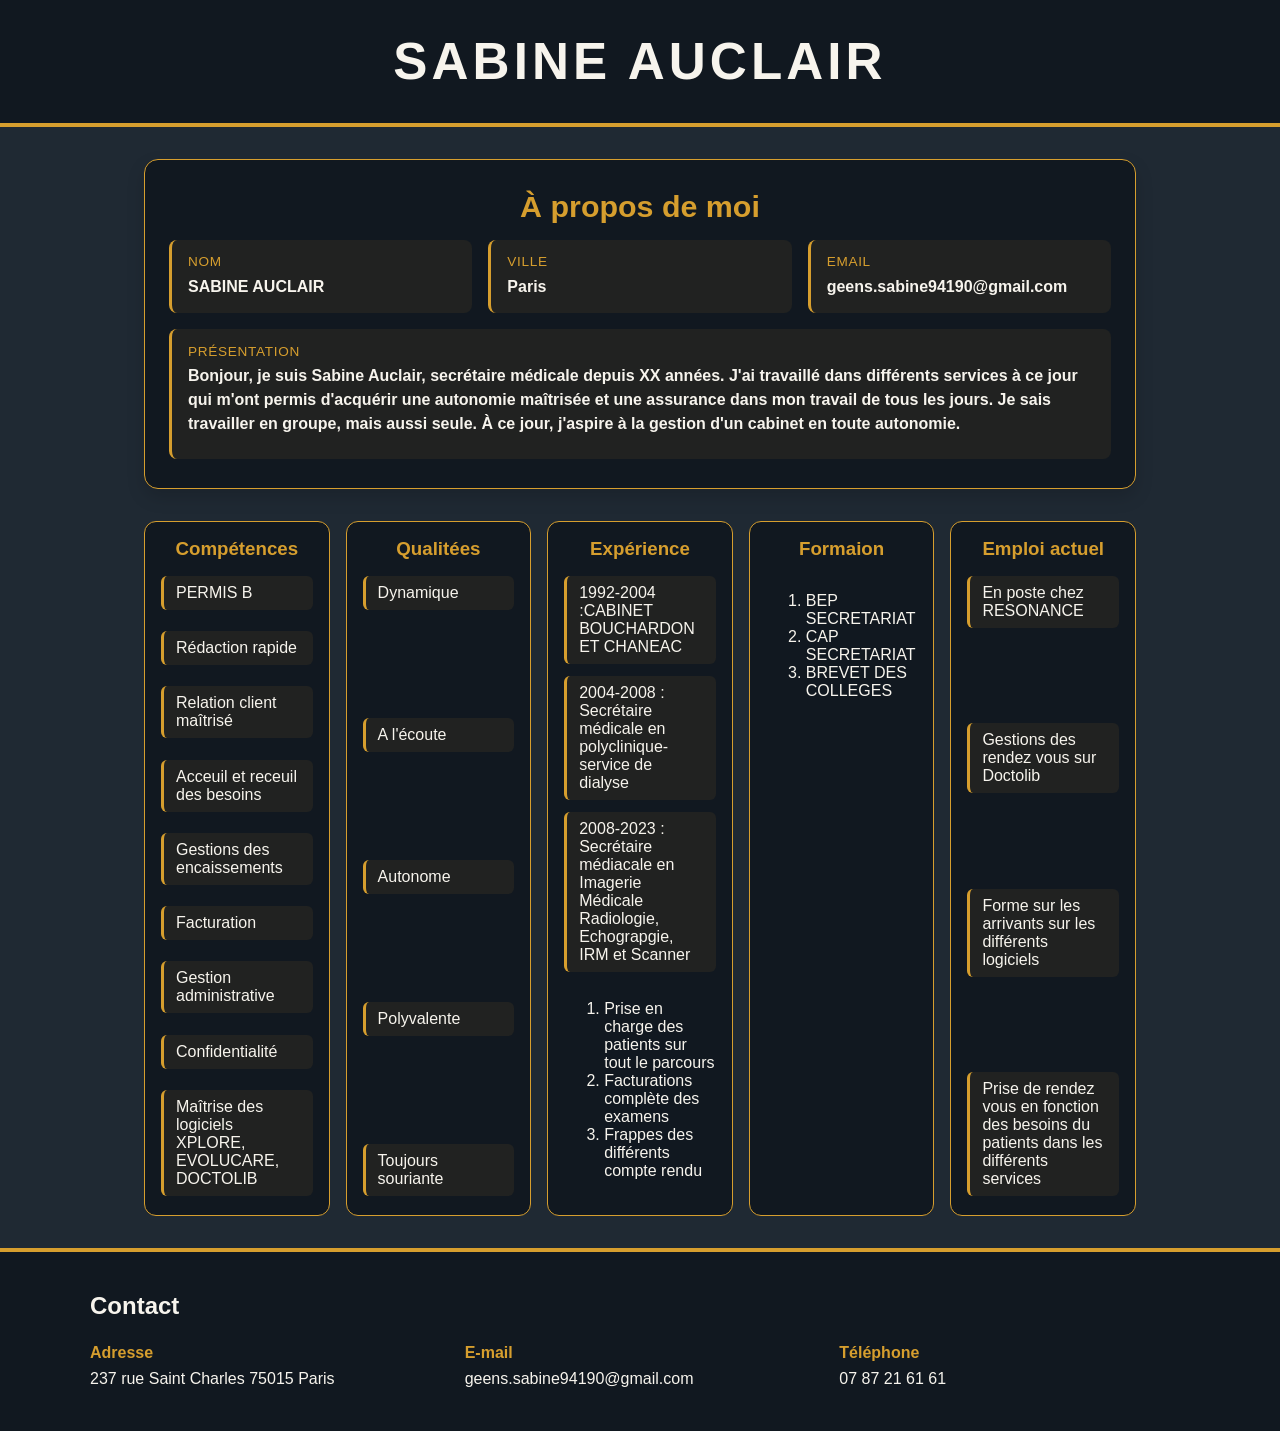
<file: index.html>
<!DOCTYPE html>
<html lang="fr">

<head>
  <meta charset="UTF-8">
  <meta name="viewport" content="width=device-width, initial-scale=1.0">
  <meta http-equiv="refresh" content="0; url=2CVSAB/2CVSAB.html">
  <title>CV SABINE AUCLAIR</title>
</head>

<body>
  <p><a href="2CVSAB/2CVSAB.html">Accéder au CV de Sabine Auclair</a></p>
</body>

</html>
</file>
<file: 2CVSAB/2CVSAB.css>
* {
  box-sizing: border-box;
}

* {
  box-sizing: border-box;
}

body {
  margin: 0;
  min-height: 100vh;
  display: flex;
  flex-direction: column;
  font-family: Arial, sans-serif;
  color: #f7f4ed;
  background: #1f2933;
}

.site-header {
  background: #111820;
  border-bottom: 4px solid #d69e2e;
  padding: 2rem 1.5rem;
}

.header-content {
  width: min(100%, 1100px);
  margin: 0 auto;
  text-align: center;
}

.site-header h1 {
  margin: 0;
  font-size: clamp(2rem, 4vw, 3.5rem);
  text-transform: uppercase;
  letter-spacing: 0.08em;
  color: #f7f4ed;
  text-align: center;
}

.content-area {
  width: 80%;
  max-width: 1200px;
  margin: 2rem auto;
  padding: 0 1rem;
}

.about-panel {
  width: 100%;
  background: #111820;
  border: 1px solid #d69e2e;
  border-radius: 14px;
  padding: 1.8rem 1.5rem;
  margin-bottom: 2rem;
  box-shadow: 0 8px 18px rgba(0, 0, 0, 0.15);
}

.about-panel h2 {
  margin: 0 0 1rem;
  color: #d69e2e;
  font-size: 1.7rem;
  text-transform: uppercase;
  text-align: center;
}

.about-grid {
  display: grid;
  grid-template-columns: repeat(3, minmax(0, 1fr));
  gap: 1rem;
  width: 100%;
}

.about-item {
  display: flex;
  flex-direction: column;
  gap: 0.35rem;
  padding: 0.9rem 1rem;
  background: rgba(214, 158, 46, 0.08);
  border-left: 3px solid #d69e2e;
  border-radius: 8px;
}

.about-item span {
  color: #d69e2e;
  font-size: 0.85rem;
  text-transform: uppercase;
  letter-spacing: 0.05em;
}

.about-item strong {
  color: #f7f4ed;
  font-size: 1rem;
  line-height: 1.5;
}

.about-bio {
  grid-column: 1 / -1;
  width: 100%;
  min-height: 130px;
}

.about-panel h2 {
  margin: 0 0 1rem;
  color: #d69e2e;
  font-size: 1.9rem;
  text-transform: none;
  text-align: center;
}

.five-blocks {
  display: grid;
  grid-template-columns: repeat(5, minmax(0, 1fr));
  gap: 1rem;
  align-items: stretch;
  justify-items: stretch;
}

.info-card {
  background: #111820;
  border: 1px solid #d69e2e;
  border-radius: 12px;
  padding: 1rem 1rem 1.2rem;
  min-height: 320px;
  height: 100%;
  width: 100%;
  display: flex;
  flex-direction: column;
  justify-content: flex-start;
  align-items: stretch;
}

.info-card h3 {
  margin: 0 0 1rem;
  text-align: center;
  color: #d69e2e;
}

.card-columns {
  display: flex;
  flex-direction: column;
  justify-content: space-between;
  gap: 0.75rem;
  flex: 1;
}

.card-columns p {
  margin: 0;
  padding: 0.5rem 0.75rem;
  background: rgba(214, 158, 46, 0.08);
  border-left: 3px solid #d69e2e;
  border-radius: 6px;
  display: block;
  width: 100%;
}

.site-footer {
  margin-top: auto;
  padding: 2.5rem 1.5rem;
  background: #111820;
  border-top: 4px solid #d69e2e;
}

.footer-contact {
  width: min(100%, 1100px);
  margin: 0 auto;
}

.footer-contact h2 {
  margin: 0 0 1.25rem;
  font-size: 1.5rem;
}

.footer-contact address {
  display: grid;
  grid-template-columns: repeat(3, 1fr);
  gap: 1.5rem;
  font-style: normal;
}

.footer-contact p {
  margin: 0;
  line-height: 1.6;
}

.footer-contact strong {
  color: #d69e2e;
}

.footer-contact a {
  color: #f7f4ed;
  text-decoration: none;
}

.footer-contact a:hover,
.footer-contact a:focus-visible {
  color: #d69e2e;
  text-decoration: underline;
}

@media (max-width: 1100px) {
  .content-area {
    width: 90%;
  }

  .about-grid {
    grid-template-columns: repeat(2, minmax(0, 1fr));
  }

  .five-blocks {
    grid-template-columns: repeat(2, minmax(0, 1fr));
  }
}

@media (max-width: 650px) {
  .content-area {
    width: 92%;
    padding: 0;
  }

  .about-grid {
    grid-template-columns: 1fr;
  }

  .five-blocks {
    grid-template-columns: 1fr;
  }

  .footer-contact address {
    grid-template-columns: 1fr;
    gap: 1rem;
  }

  .site-header {
    padding: 1.5rem 1rem;
  }

  .site-footer {
    padding: 2rem 1rem;
  }
}
</file>
<file: 2CVSAB/2CVSAB/2CVSAB.css>
* {
  box-sizing: border-box;
}

* {
  box-sizing: border-box;
}

body {
  margin: 0;
  min-height: 100vh;
  display: flex;
  flex-direction: column;
  font-family: Arial, sans-serif;
  color: #f7f4ed;
  background: #1f2933;
}

.site-header {
  background: #111820;
  border-bottom: 4px solid #d69e2e;
  padding: 2rem 1.5rem;
}

.header-content {
  width: min(100%, 1100px);
  margin: 0 auto;
  text-align: center;
}

.site-header h1 {
  margin: 0;
  font-size: clamp(2rem, 4vw, 3.5rem);
  text-transform: uppercase;
  letter-spacing: 0.08em;
  color: #f7f4ed;
  text-align: center;
}

.content-area {
  width: 80%;
  max-width: 1200px;
  margin: 2rem auto;
  padding: 0 1rem;
}

.about-panel {
  width: 100%;
  background: #111820;
  border: 1px solid #d69e2e;
  border-radius: 14px;
  padding: 1.8rem 1.5rem;
  margin-bottom: 2rem;
  box-shadow: 0 8px 18px rgba(0, 0, 0, 0.15);
}

.about-panel h2 {
  margin: 0 0 1rem;
  color: #d69e2e;
  font-size: 1.7rem;
  text-transform: uppercase;
  text-align: center;
}

.about-grid {
  display: grid;
  grid-template-columns: repeat(3, minmax(0, 1fr));
  gap: 1rem;
  width: 100%;
}

.about-item {
  display: flex;
  flex-direction: column;
  gap: 0.35rem;
  padding: 0.9rem 1rem;
  background: rgba(214, 158, 46, 0.08);
  border-left: 3px solid #d69e2e;
  border-radius: 8px;
}

.about-item span {
  color: #d69e2e;
  font-size: 0.85rem;
  text-transform: uppercase;
  letter-spacing: 0.05em;
}

.about-item strong {
  color: #f7f4ed;
  font-size: 1rem;
  line-height: 1.5;
}

.about-bio {
  grid-column: 1 / -1;
  width: 100%;
  min-height: 130px;
}

.about-panel h2 {
  margin: 0 0 1rem;
  color: #d69e2e;
  font-size: 1.9rem;
  text-transform: none;
  text-align: center;
}

.five-blocks {
  display: grid;
  grid-template-columns: repeat(5, minmax(0, 1fr));
  gap: 1rem;
  align-items: stretch;
  justify-items: stretch;
}

.info-card {
  background: #111820;
  border: 1px solid #d69e2e;
  border-radius: 12px;
  padding: 1rem 1rem 1.2rem;
  min-height: 320px;
  height: 100%;
  width: 100%;
  display: flex;
  flex-direction: column;
  justify-content: flex-start;
  align-items: stretch;
}

.info-card h3 {
  margin: 0 0 1rem;
  text-align: center;
  color: #d69e2e;
}

.card-columns {
  display: flex;
  flex-direction: column;
  justify-content: space-between;
  gap: 0.75rem;
  flex: 1;
}

.card-columns p {
  margin: 0;
  padding: 0.5rem 0.75rem;
  background: rgba(214, 158, 46, 0.08);
  border-left: 3px solid #d69e2e;
  border-radius: 6px;
  display: block;
  width: 100%;
}

.site-footer {
  margin-top: auto;
  padding: 2.5rem 1.5rem;
  background: #111820;
  border-top: 4px solid #d69e2e;
}

.footer-contact {
  width: min(100%, 1100px);
  margin: 0 auto;
}

.footer-contact h2 {
  margin: 0 0 1.25rem;
  font-size: 1.5rem;
}

.footer-contact address {
  display: grid;
  grid-template-columns: repeat(3, 1fr);
  gap: 1.5rem;
  font-style: normal;
}

.footer-contact p {
  margin: 0;
  line-height: 1.6;
}

.footer-contact strong {
  color: #d69e2e;
}

.footer-contact a {
  color: #f7f4ed;
  text-decoration: none;
}

.footer-contact a:hover,
.footer-contact a:focus-visible {
  color: #d69e2e;
  text-decoration: underline;
}

@media (max-width: 1100px) {
  .content-area {
    width: 90%;
  }

  .about-grid {
    grid-template-columns: repeat(2, minmax(0, 1fr));
  }

  .five-blocks {
    grid-template-columns: repeat(2, minmax(0, 1fr));
  }
}

@media (max-width: 650px) {
  .content-area {
    width: 92%;
    padding: 0;
  }

  .about-grid {
    grid-template-columns: 1fr;
  }

  .five-blocks {
    grid-template-columns: 1fr;
  }

  .footer-contact address {
    grid-template-columns: 1fr;
    gap: 1rem;
  }

  .site-header {
    padding: 1.5rem 1rem;
  }

  .site-footer {
    padding: 2rem 1rem;
  }
}
</file>
